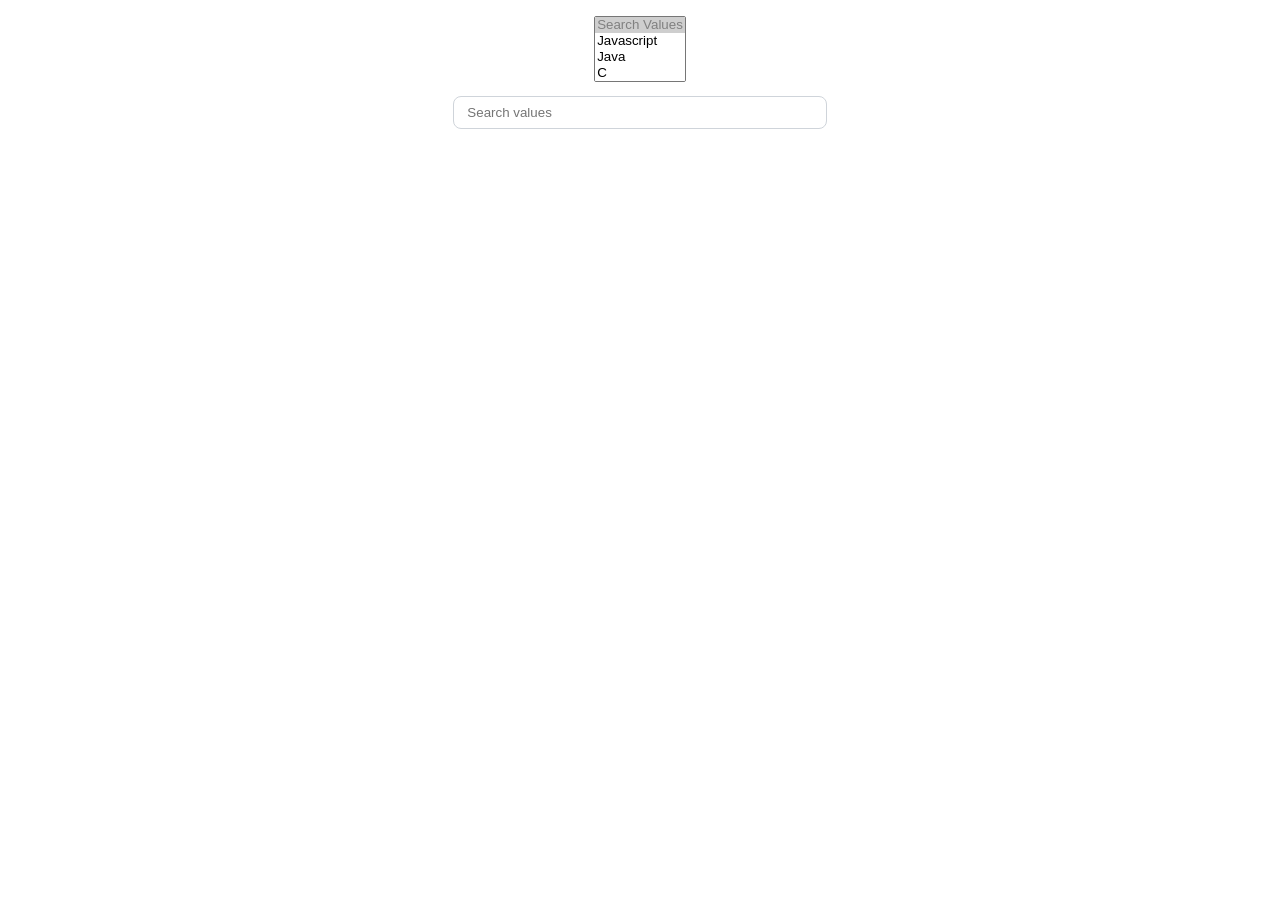
<file: index.html>
<!doctype html>
<html lang="en">
  <head>
    <meta charset="UTF-8" />
    <meta name="viewport" content="width=device-width, initial-scale=1.0" />
    <title>Document</title>
    <link rel="stylesheet" href="styles.css" />
    <script type="module" src="app.js"></script>
  </head>
  <body>
    <main class="main">
      <div class="tabs"></div>
      <div class="combobox">
        <section class="section">
          <select name="lenguajes" id="lenguajes-select" multiple>
            <option value="" disabled selected>Search Values</option>
            <option value="Javascript">Javascript</option>
            <option value="Java">Java</option>
            <option value="C">C</option>
            <option value="C++">C++</option>
            <option value="Python">Python</option>
          </select>
          <div class="custom-select">
            <div class="custom-select__input-container">
              <input
                name="custom-select-input"
                type="text"
                class="custom-select__input"
                placeholder="Search values"
              />
            </div>
            <div class="custom-select__dropdown hidden">
              <ul class="custom-select__option-list"></ul>
            </div>
          </div>
        </section>
      </div>
    </main>
  </body>
</html>
</file>
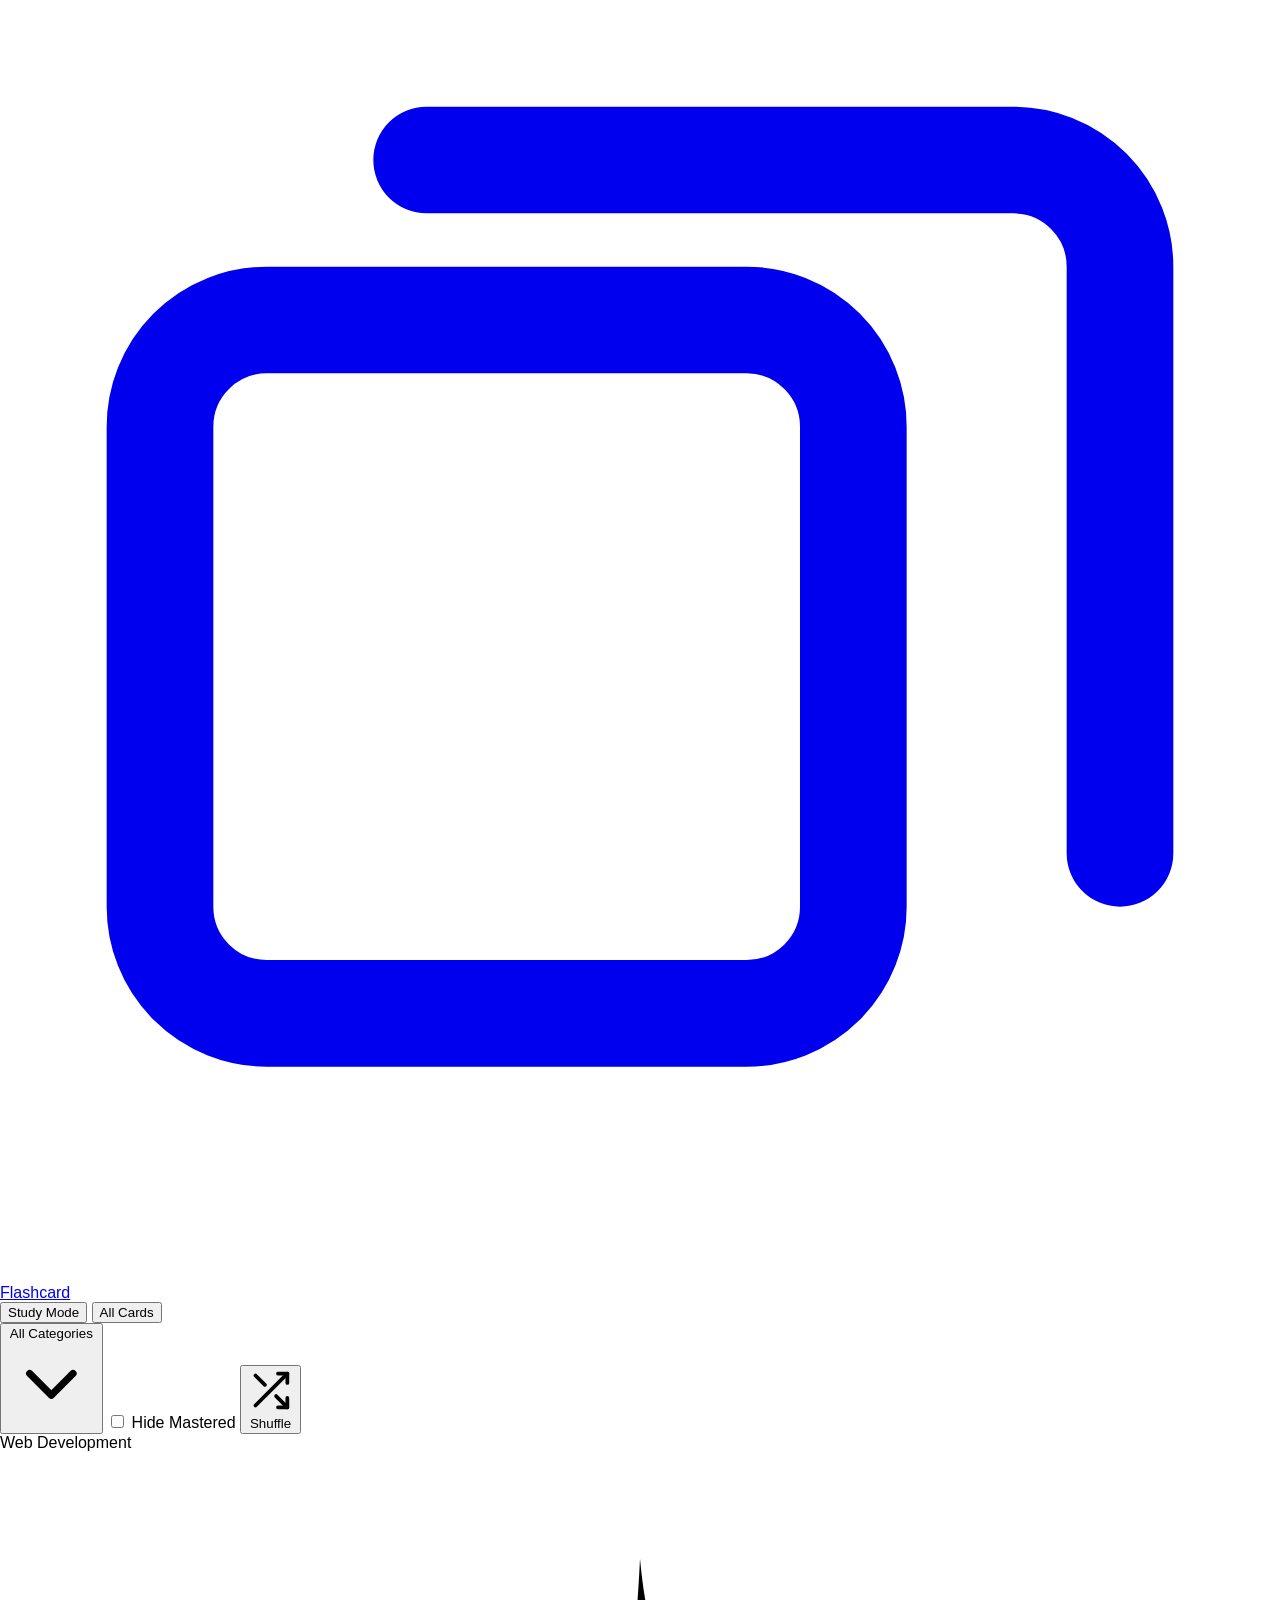
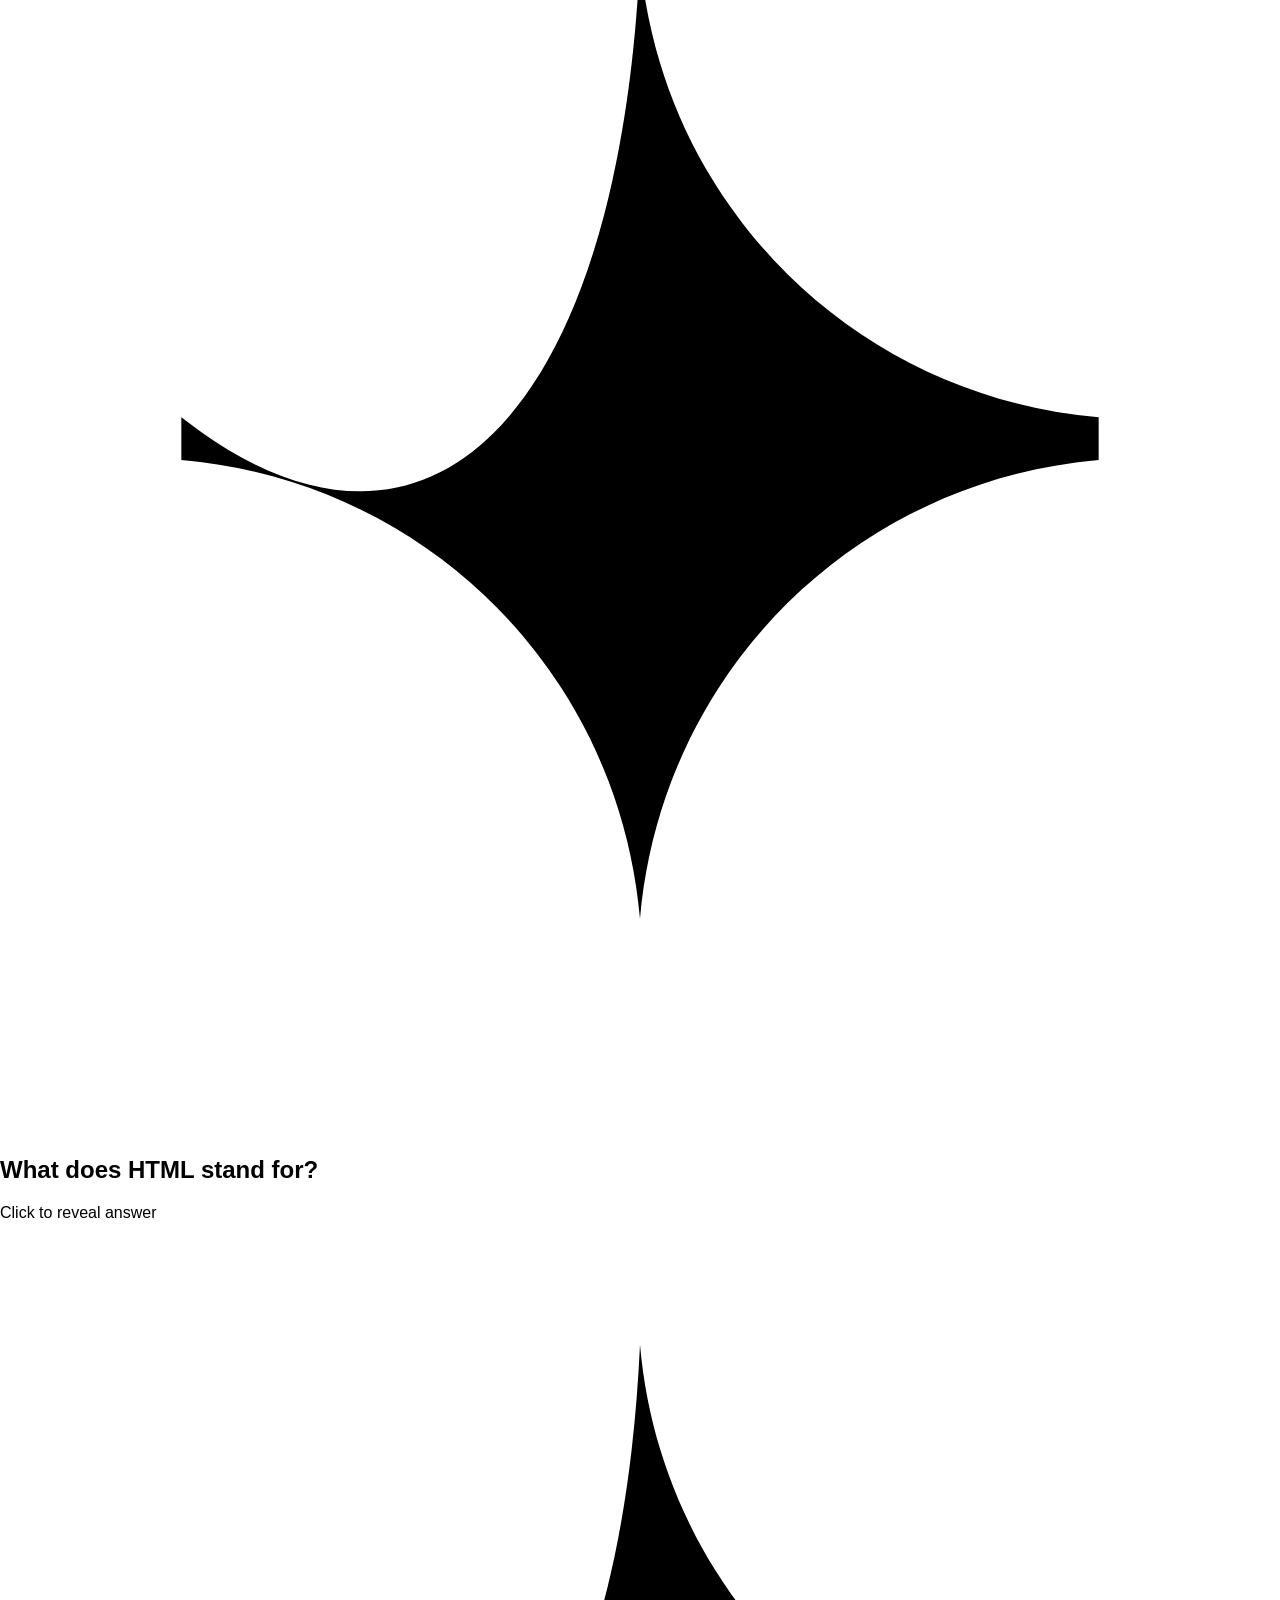
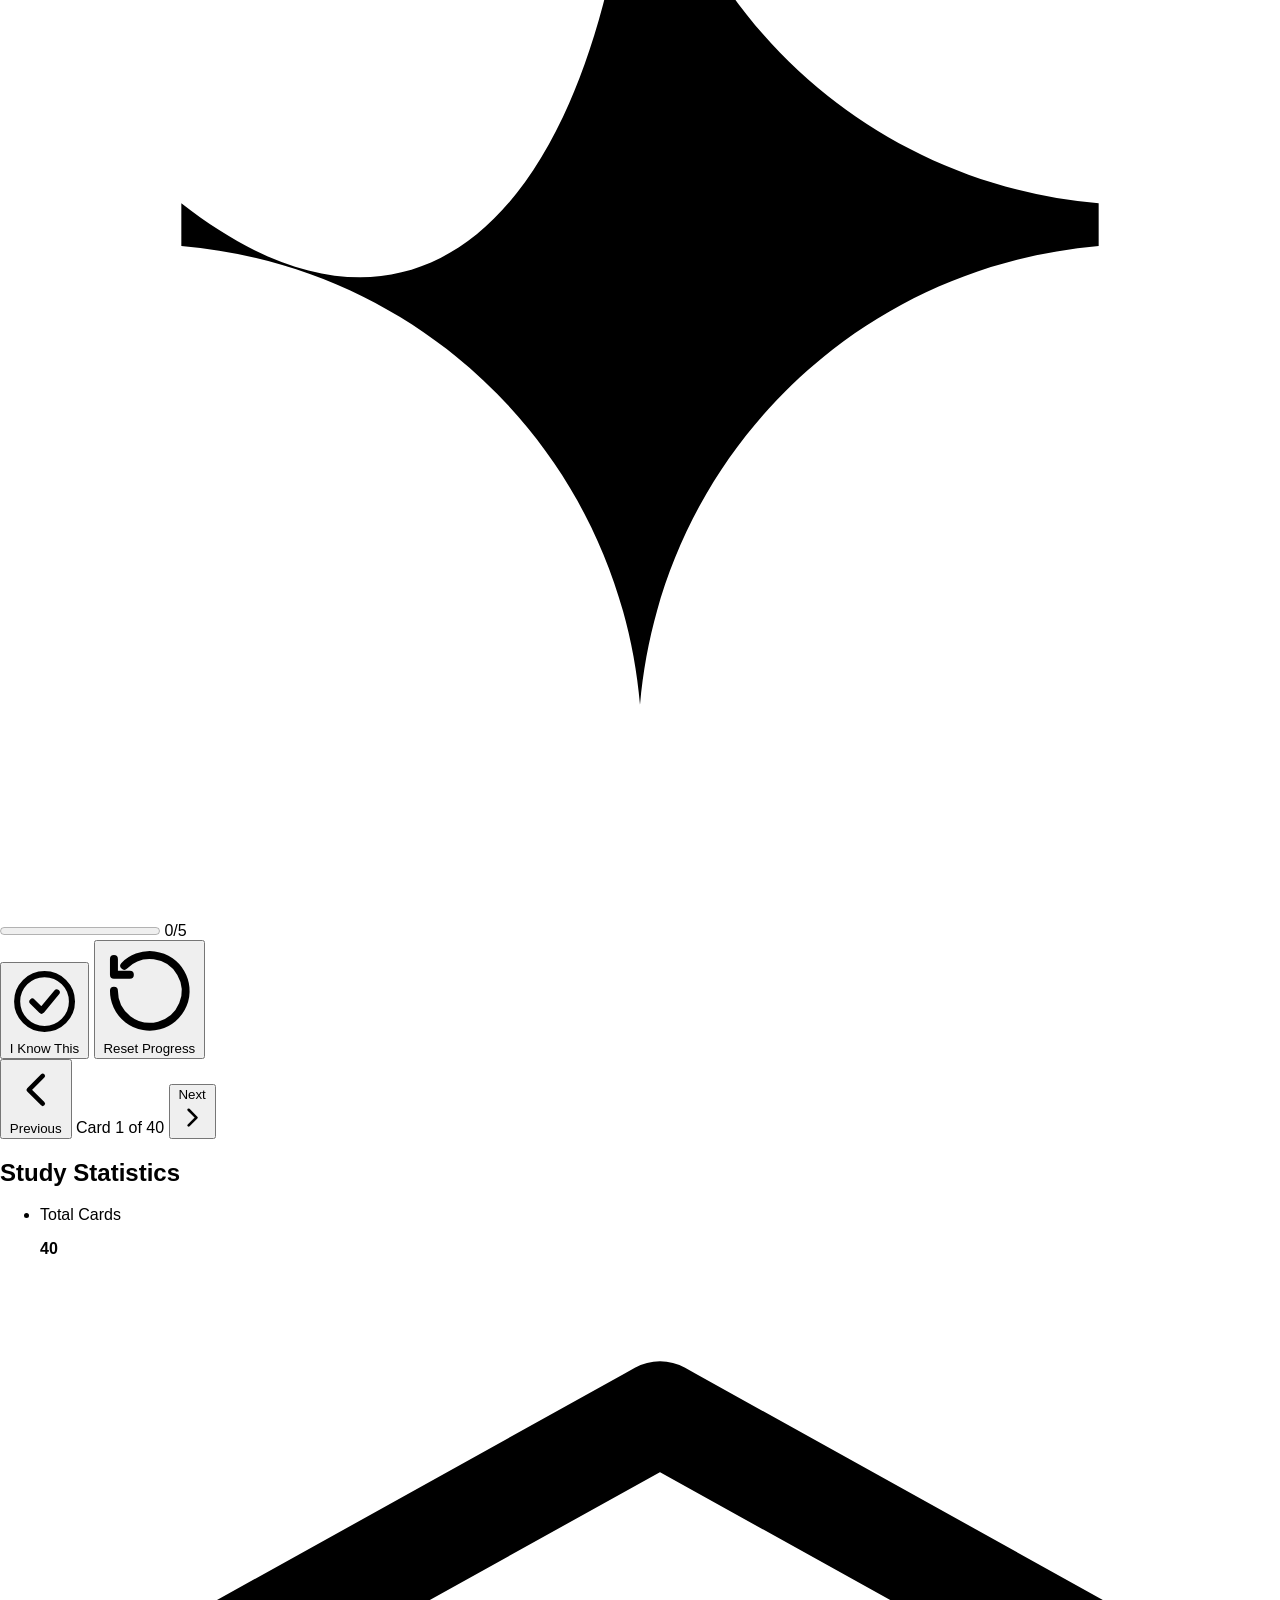
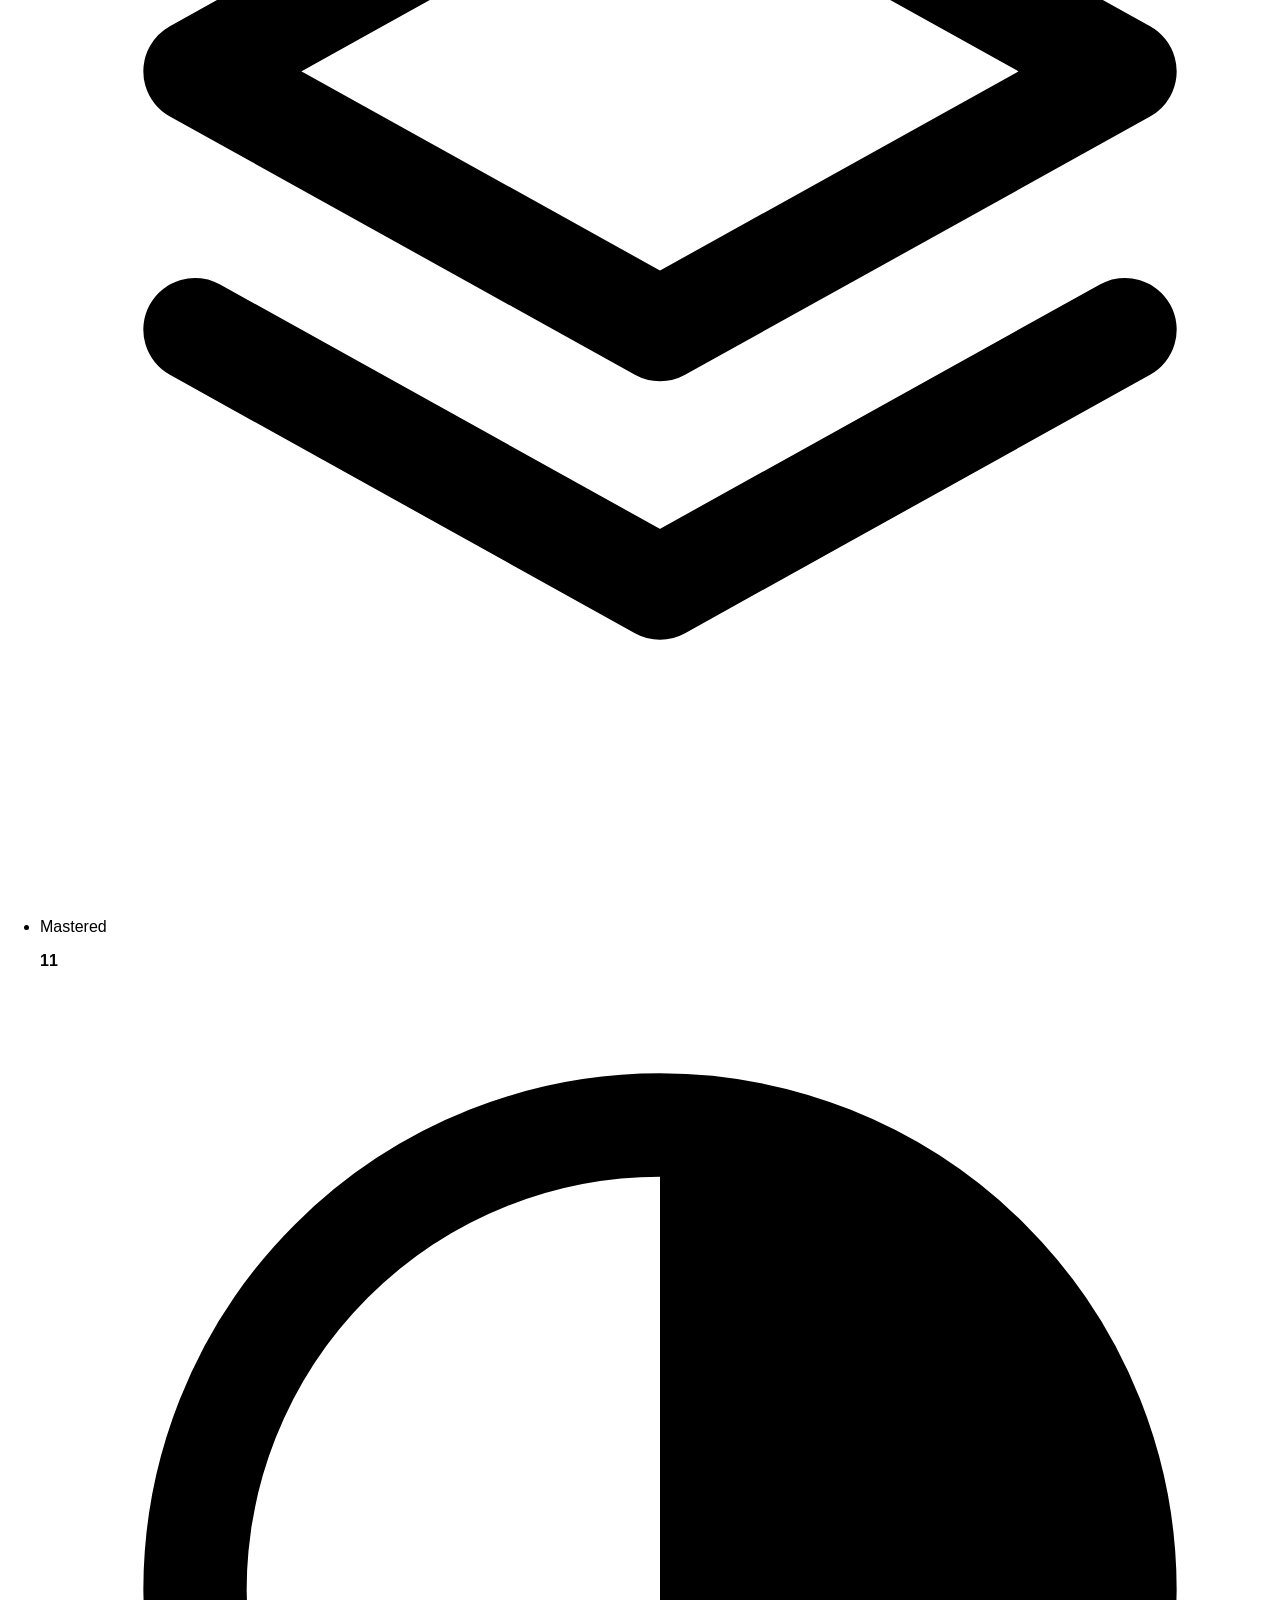
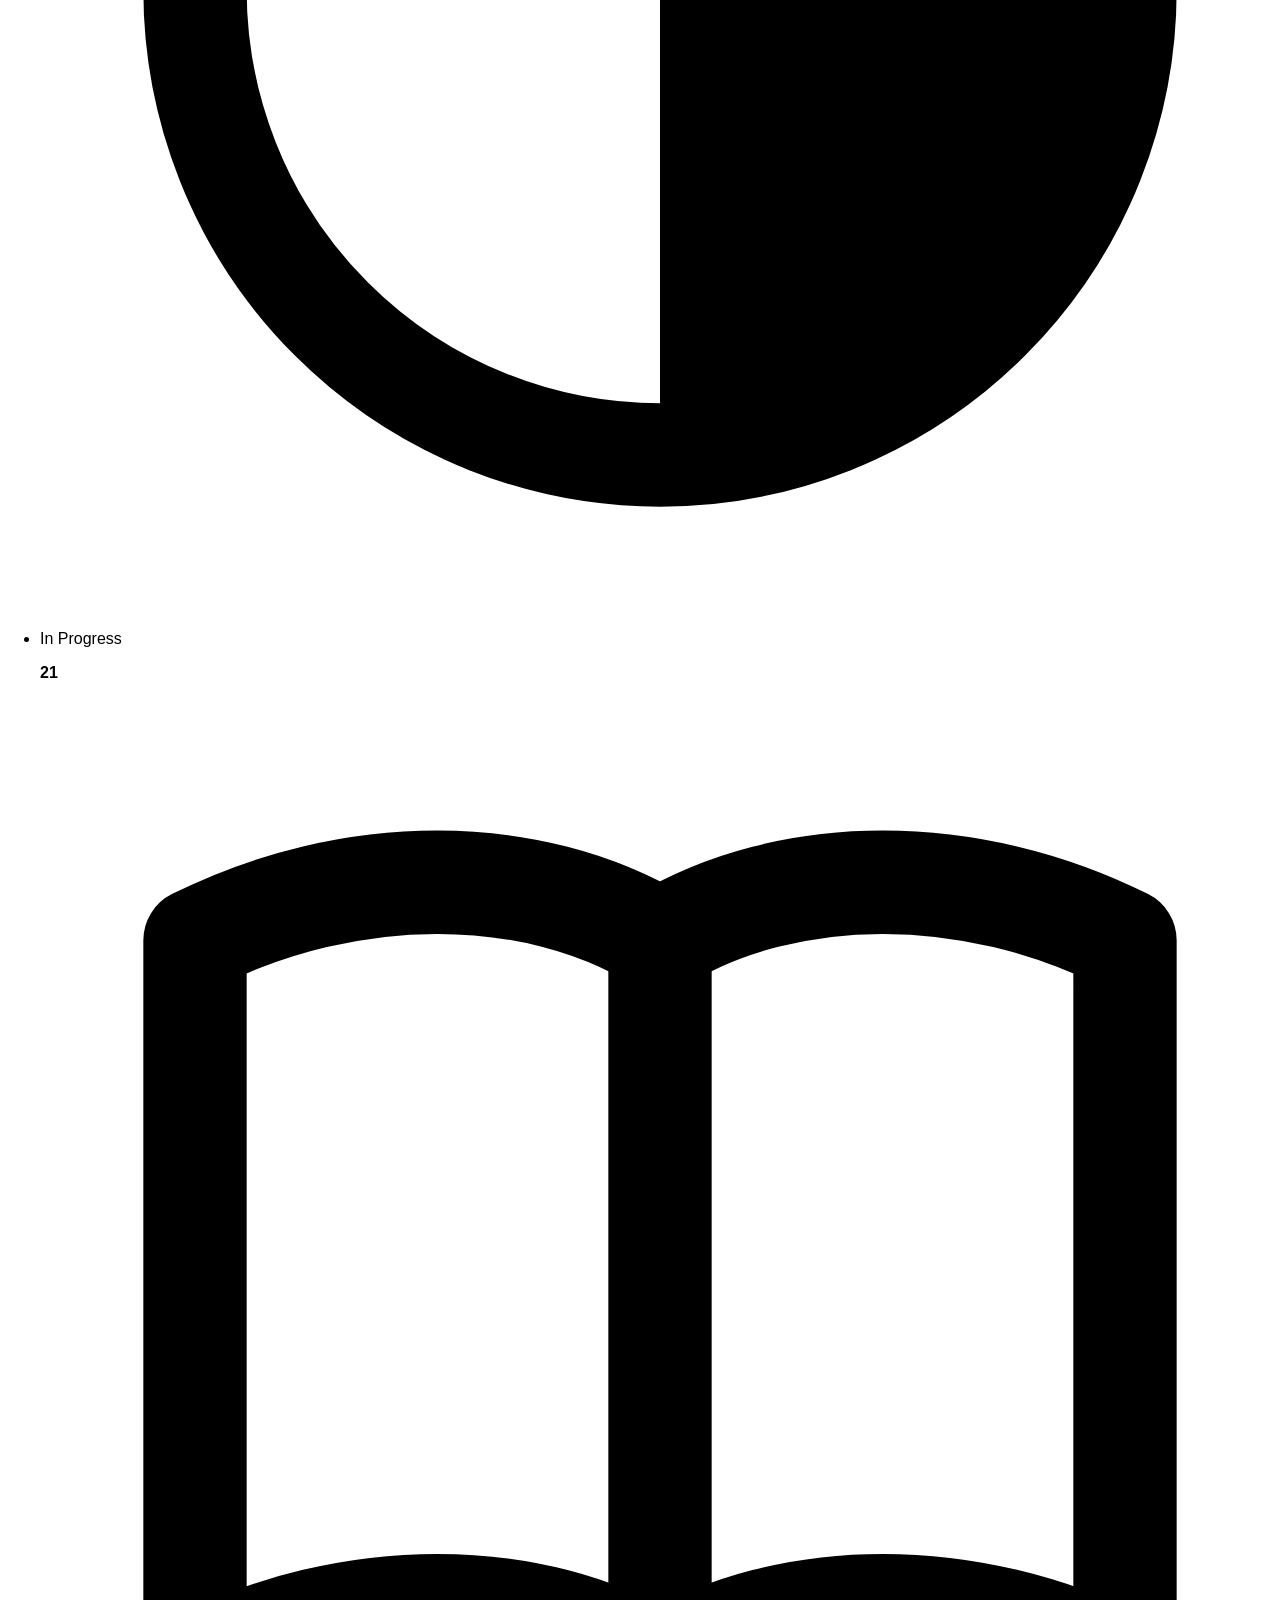
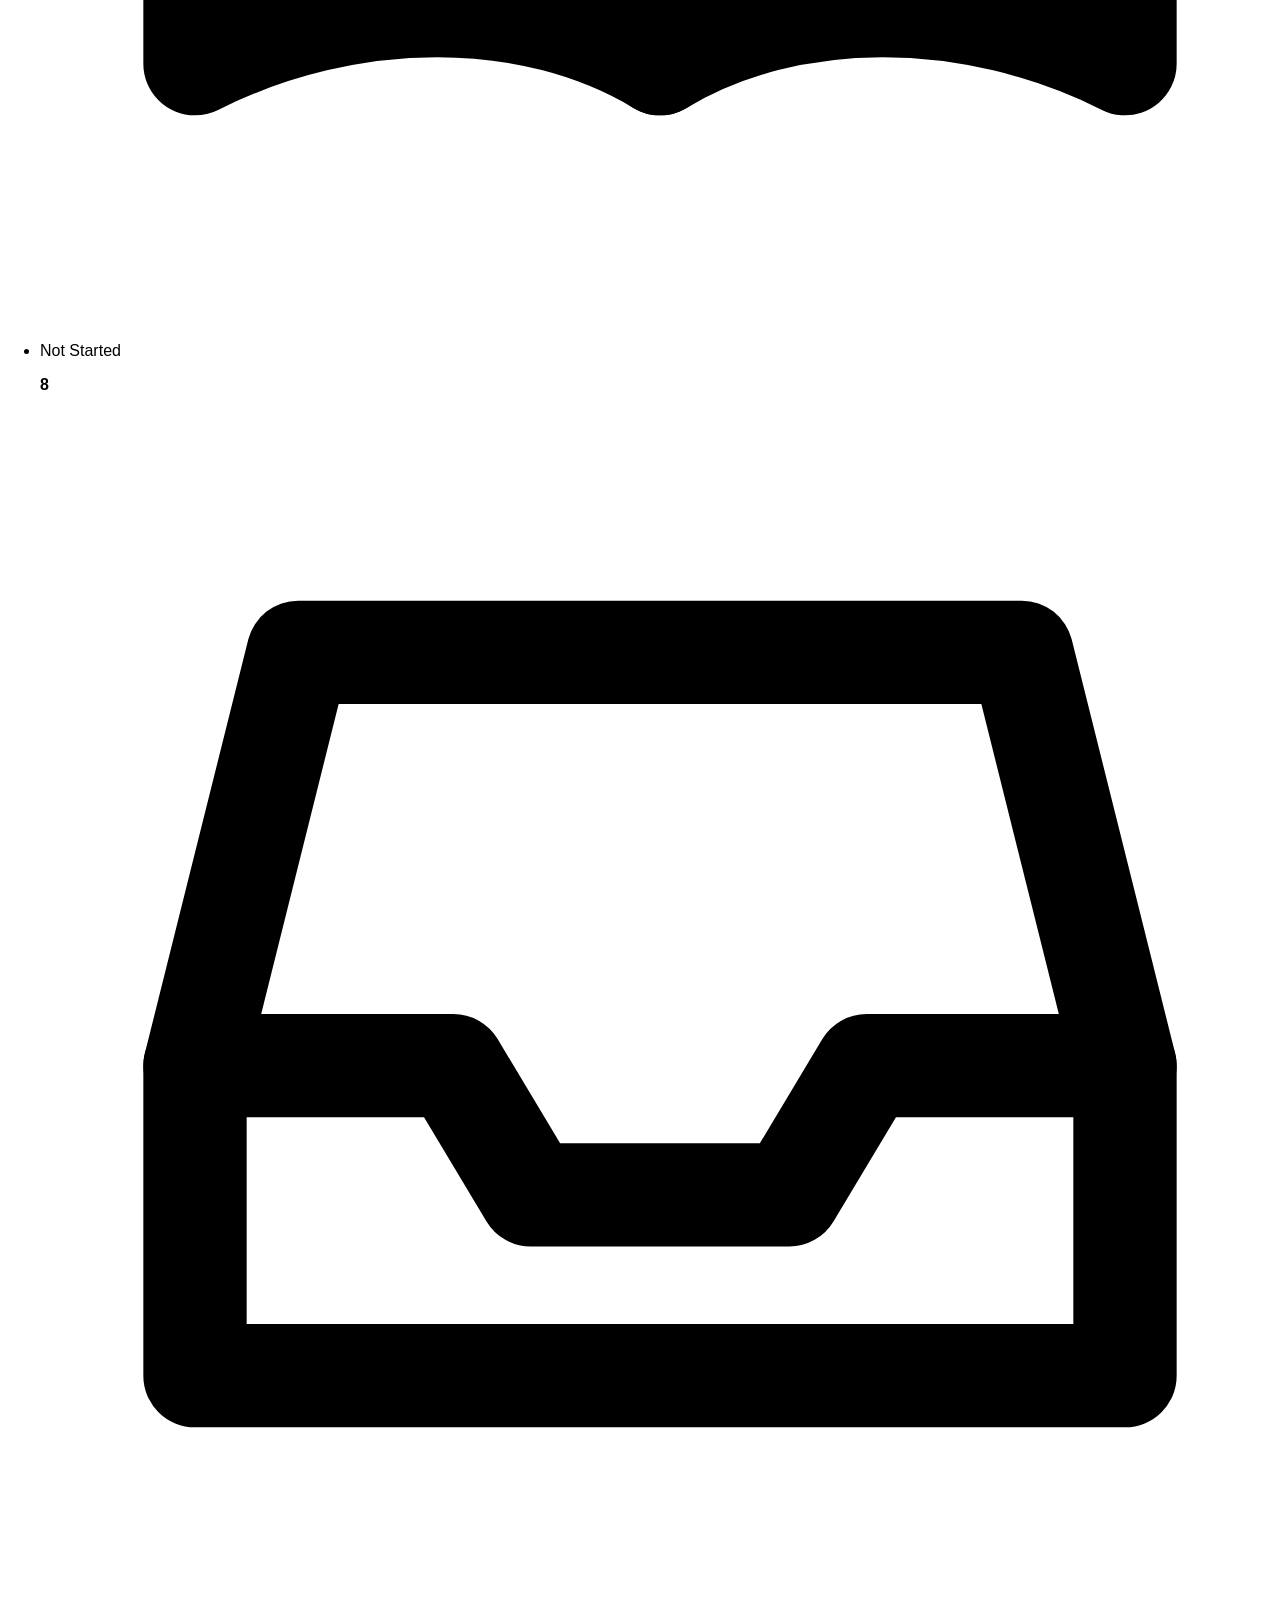
<file: reto5.html>
<!DOCTYPE html>

<html lang="en">
<head>
  <meta charset="UTF-8">
  <meta name="viewport" content="width=device-width, initial-scale=1.0">
  <title>Flashcard</title>
  <link rel="stylesheet" href="styles.css">
</head>
<body>

  <header>
    <a href="#" aria-label="Flashcard home">
      <svg viewBox="0 0 24 24" fill="none" stroke="currentColor" stroke-width="2" stroke-linecap="round" stroke-linejoin="round" aria-hidden="true">
        <rect x="3" y="6" width="13" height="13" rx="2"></rect>
        <path d="M8 3h11a2 2 0 0 1 2 2v11"></path>
      </svg>
      <span>Flashcard</span>
    </a>
    <nav aria-label="View mode">
      <button type="button">Study Mode</button>
      <button type="button">All Cards</button>
    </nav>
  </header>

  <main>

    <section aria-label="Study area">

      <header>
        <button type="button">
          <span>All Categories</span>
          <svg viewBox="0 0 24 24" fill="none" stroke="currentColor" stroke-width="2" stroke-linecap="round" stroke-linejoin="round" aria-hidden="true">
            <path d="M6 9l6 6 6-6"></path>
          </svg>
        </button>
        <label>
          <input type="checkbox">
          Hide Mastered
        </label>
        <button type="button">
          <svg viewBox="0 0 24 24" fill="none" stroke="currentColor" stroke-width="2" stroke-linecap="round" stroke-linejoin="round" aria-hidden="true">
            <path d="M16 3h5v5"></path>
            <path d="M4 20 21 3"></path>
            <path d="M21 16v5h-5"></path>
            <path d="M15 15l6 6"></path>
            <path d="M4 4l5 5"></path>
          </svg>
          Shuffle
        </button>
      </header>

      <article>
        <span>Web Development</span>

        <svg viewBox="0 0 24 24" fill="currentColor" aria-hidden="true">
          <path d="M12 2c.4 4.6 4 8.2 8.6 8.6v.8C16 11.8 12.4 15.4 12 20c-.4-4.6-4-8.2-8.6-8.6v-.8C8 14.2 11.6 10.6 12 2z"></path>
        </svg>

        <h2>What does HTML stand for?</h2>
        <p>Click to reveal answer</p>

        <svg viewBox="0 0 24 24" fill="currentColor" aria-hidden="true">
          <path d="M12 2c.4 4.6 4 8.2 8.6 8.6v.8C16 11.8 12.4 15.4 12 20c-.4-4.6-4-8.2-8.6-8.6v-.8C8 14.2 11.6 10.6 12 2z"></path>
        </svg>

        <footer>
          <progress value="0" max="5"></progress>
          <span>0/5</span>
        </footer>
      </article>

      <div>
        <button type="button">
          <svg viewBox="0 0 24 24" fill="none" stroke="currentColor" stroke-width="2" stroke-linecap="round" stroke-linejoin="round" aria-hidden="true">
            <circle cx="12" cy="12" r="9"></circle>
            <path d="M8 12l3 3 5-6"></path>
          </svg>
          I Know This
        </button>
        <button type="button">
          <svg viewBox="0 0 24 24" fill="none" stroke="currentColor" stroke-width="2" stroke-linecap="round" stroke-linejoin="round" aria-hidden="true">
            <path d="M3 12a9 9 0 1 0 2.6-6.3"></path>
            <path d="M3 4v4h4"></path>
          </svg>
          Reset Progress
        </button>
      </div>

      <footer>
        <button type="button">
          <svg viewBox="0 0 24 24" fill="none" stroke="currentColor" stroke-width="2" stroke-linecap="round" stroke-linejoin="round" aria-hidden="true">
            <path d="M15 6l-6 6 6 6"></path>
          </svg>
          Previous
        </button>
        <span>Card 1 of 40</span>
        <button type="button">
          Next
          <svg viewBox="0 0 24 24" fill="none" stroke="currentColor" stroke-width="2" stroke-linecap="round" stroke-linejoin="round" aria-hidden="true">
            <path d="M9 6l6 6-6 6"></path>
          </svg>
        </button>
      </footer>

    </section>

    <aside aria-label="Study statistics">
      <h2>Study Statistics</h2>
      <ul>

        <li>
          <div>
            <p>Total Cards</p>
            <strong>40</strong>
          </div>
          <div>
            <svg viewBox="0 0 24 24" fill="none" stroke="currentColor" stroke-width="2" stroke-linecap="round" stroke-linejoin="round" aria-hidden="true">
              <path d="M12 3l9 5-9 5-9-5 9-5z"></path>
              <path d="M3 13l9 5 9-5"></path>
            </svg>
          </div>
        </li>

        <li>
          <div>
            <p>Mastered</p>
            <strong>11</strong>
          </div>
          <div>
            <svg viewBox="0 0 24 24" fill="none" stroke="currentColor" stroke-width="2" stroke-linecap="round" stroke-linejoin="round" aria-hidden="true">
              <circle cx="12" cy="12" r="9"></circle>
              <path d="M12 3a9 9 0 0 1 0 18z" fill="currentColor" stroke="none"></path>
            </svg>
          </div>
        </li>

        <li>
          <div>
            <p>In Progress</p>
            <strong>21</strong>
          </div>
          <div>
            <svg viewBox="0 0 24 24" fill="none" stroke="currentColor" stroke-width="2" stroke-linecap="round" stroke-linejoin="round" aria-hidden="true">
              <path d="M12 5C9.5 3.5 6 3.5 3 5v14c3-1.5 6.5-1.5 9 0 2.5-1.5 6-1.5 9 0V5c-3-1.5-6.5-1.5-9 0z"></path>
              <path d="M12 5v14"></path>
            </svg>
          </div>
        </li>

        <li>
          <div>
            <p>Not Started</p>
            <strong>8</strong>
          </div>
          <div>
            <svg viewBox="0 0 24 24" fill="none" stroke="currentColor" stroke-width="2" stroke-linecap="round" stroke-linejoin="round" aria-hidden="true">
              <path d="M5 5h14l2 8v6H3v-6l2-8z"></path>
              <path d="M3 13h5l1.5 2.5h5L16 13h5"></path>
            </svg>
          </div>
        </li>

      </ul>
    </aside>

  </main>

</body>
</html>
</file>
<file: styles.css>
* {
  box-sizing: border-box;
}

body {
  margin: 0;
  padding: 0;
  font-family: sans-serif;
  height: 100dvh;
}

.main {
  max-width: 1200px;
  margin: 0 auto;
  width: 90%;
  padding: 1em;
}

.tablist {
  display: flex;
  justify-content: flex-start;
  align-items: center;
  list-style-type: none;
  padding-left: 0;
}

.tab {
  border: 0;
  padding: 10px 24px;
  border-bottom: 3.2px solid #cccccc;
  font-size: 18px;
  background-color: transparent;
}

.tab[aria-selected="true"] {
  border-bottom: 3.2px solid #228be6;
}

.tab__indicator {
  margin-top: 41px;
  width: 100%;
  height: 3px;
  background-color: #cccccc;
}

.tabpanels {
  min-height: 30vh;
  padding: 24px 8px;
  border-radius: 0 0 14px 14px;
  background-color: #e4e2e2;
}

.tabpanel {
  height: 100%;
  width: 100%;
  padding: 10px;
}

.tabpanel > section > h1 {
  font-family: Arial, sans-serif;
  color: rgb(51, 54, 58);
}

.tabpanel > section > p {
  font-family: Arial, sans-serif;
  font-size: 1.2rem;
  line-height: 1.8;
  color: rgb(51, 54, 58);
}

:focus-visible {
  outline: 2px solid #228be6;
  outline-offset: 3px;
  z-index: 2;
}

.tab:focus-visible {
  border-radius: 8px 8px 0 0;
}

.section {
  display: flex;
  flex-direction: column;
  justify-content: center;
  align-items: center;
}

.custom-select {
  margin: 14px;
  width: 33.33%;
  display: flex;
  flex-direction: column;
  justify-content: center;
  align-items: center;
}

.custom-select__input-container {
  border: 1px solid #cfd4da;
  border-radius: 8px;
  width: 100%;
  height: 30px;

  display: flex;
  justify-content: flex-start;
  align-items: center;
  flex-wrap: wrap;
  flex: 1;
  padding: 6px 10px;
  gap: 6px;
  cursor: pointer;
}
.custom-select__input-container--active {
  border: 1px solid #228be6;
}

.custom-select__input {
  border: 1px solid transparent;
  field-sizing: content;
  max-width: 100%;
  cursor: pointer;
}

.custom-select__input:hover {
  outline-color: transparent;
}

.custom-select__input:focus {
  outline-color: transparent;
}

.custom-select__item {
  background-color: #f1f3f5;
  display: inline-flex;
  justify-content: center;
  align-items: center;
  flex-wrap: nowrap;
  font-size: 0.8rem;
  border-radius: 14px;
  padding: 0 8px;
  gap: 4px;
  cursor: default;
}

.remove-item {
  width: 18px;
  padding: 4px 0 0;
  margin: 0;
  border: none;
  cursor: pointer;
}

.remove-item svg {
  width: 100%;
}

.custom-select__dropdown {
  width: 100%;
  display: flex;
  justify-content: flex-start;
  align-items: flex-start;
  border: 1px solid gainsboro;
  border-radius: 10px;
  margin-top: 8px;
  padding: 4px;
}
.custom-select__option-list {
  list-style-type: none;
  padding-left: 0;
}

.custom-select__option {
  accent-color: transparent;
}

.custom-select__option-list {
  width: 100%;
  margin: 0;
  font-size: 0.8rem;
}

.custom-select__option-row {
  border-radius: 6px;
  height: 2.2rem;
  align-content: center;
  padding: 0 10px;
  width: 100%;
  cursor: pointer;
}

.option__label {
  cursor: pointer;
}

.hidden {
  display: none;
}

@media (hover: hover) {
  .custom-select__option-row:hover {
    background-color: #f8f9fa;
  }
}
</file>
